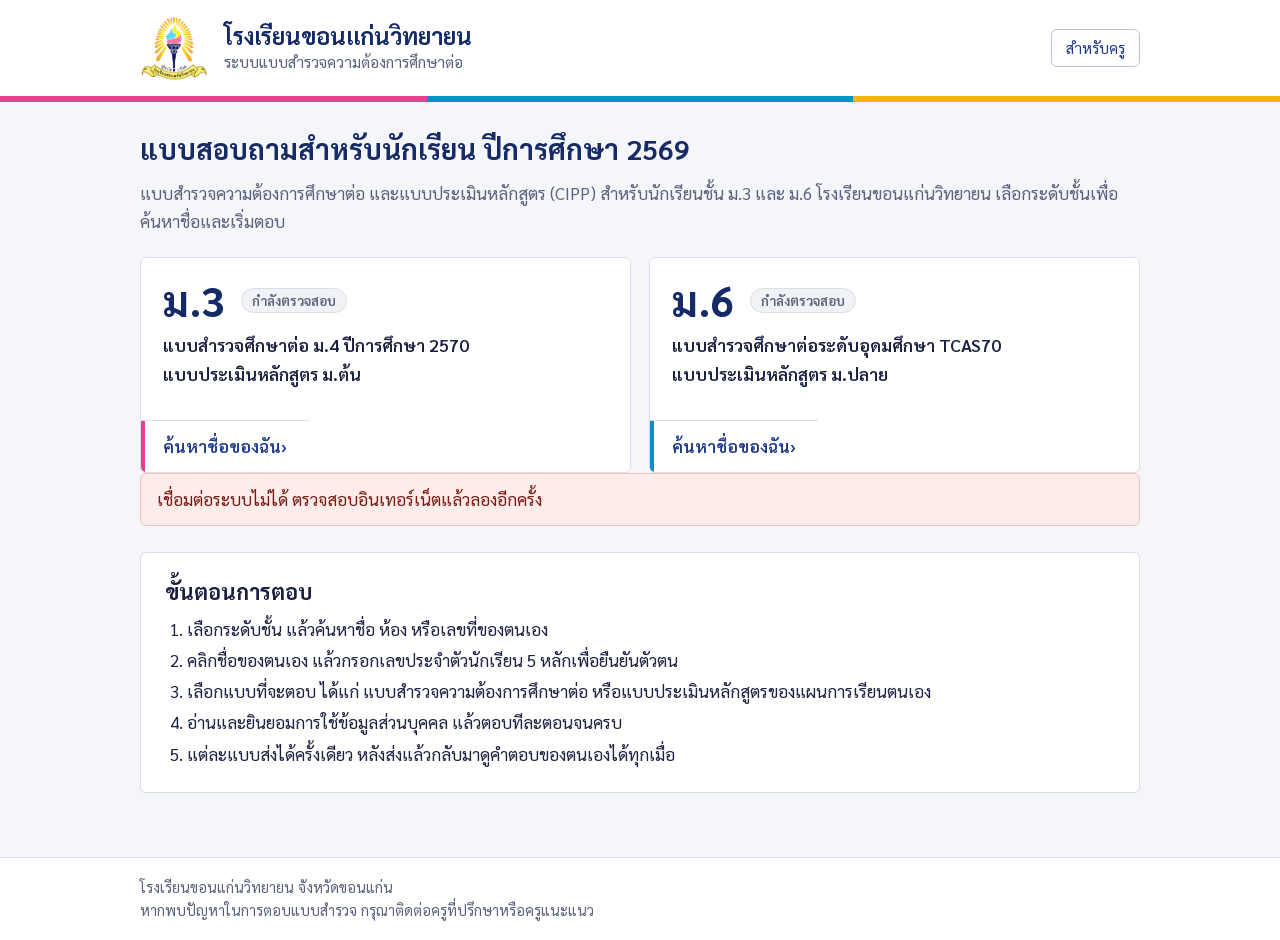
<file: index.html>
<!DOCTYPE html>
<html lang="th">
<head>
<meta charset="utf-8">
<meta name="viewport" content="width=device-width, initial-scale=1">
<title>แบบสำรวจความต้องการศึกษาต่อ | โรงเรียนขอนแก่นวิทยายน</title>
<meta name="description" content="ระบบแบบสำรวจความต้องการศึกษาต่อของนักเรียนชั้น ม.3 และ ม.6 โรงเรียนขอนแก่นวิทยายน">
<link rel="icon" href="assets/favicon.png">
<link rel="preload" href="fonts/sarabun-thai-400-normal.woff2" as="font" type="font/woff2" crossorigin>
<link rel="stylesheet" href="css/style.css">
</head>
<body>
<header class="masthead">
  <div class="masthead-inner">
    <img src="assets/logo.png" alt="ตราโรงเรียนขอนแก่นวิทยายน">
    <div>
      <div class="school">โรงเรียนขอนแก่นวิทยายน</div>
      <div class="system">ระบบแบบสำรวจความต้องการศึกษาต่อ</div>
    </div>
    <div class="spacer"></div>
    <a class="top-link" href="admin.html">สำหรับครู</a>
  </div>
  <div class="flame" aria-hidden="true"><span></span><span></span><span></span></div>
</header>
<div id="app-chrome"></div>
<main id="view" tabindex="-1"></main>
<footer class="footer"><div class="footer-inner">โรงเรียนขอนแก่นวิทยายน จังหวัดขอนแก่น<br>หากพบปัญหาในการตอบแบบสำรวจ กรุณาติดต่อครูที่ปรึกษาหรือครูแนะแนว</div></footer>
<script src="vendor/chart.umd.min.js"></script>
<script src="js/config.js"></script>
<script src="js/schema.js"></script>
<script src="js/ui.js"></script>
<script src="js/mock.js"></script>
<script src="js/api.js"></script>
<script src="js/charts.js"></script>
<script src="js/render.js"></script>
<script src="js/cipp-data.js"></script>
<script src="js/cipp.js"></script>
<script src="js/pareto.js"></script>
<script src="js/student.js"></script>
</body>
</html>
</file>
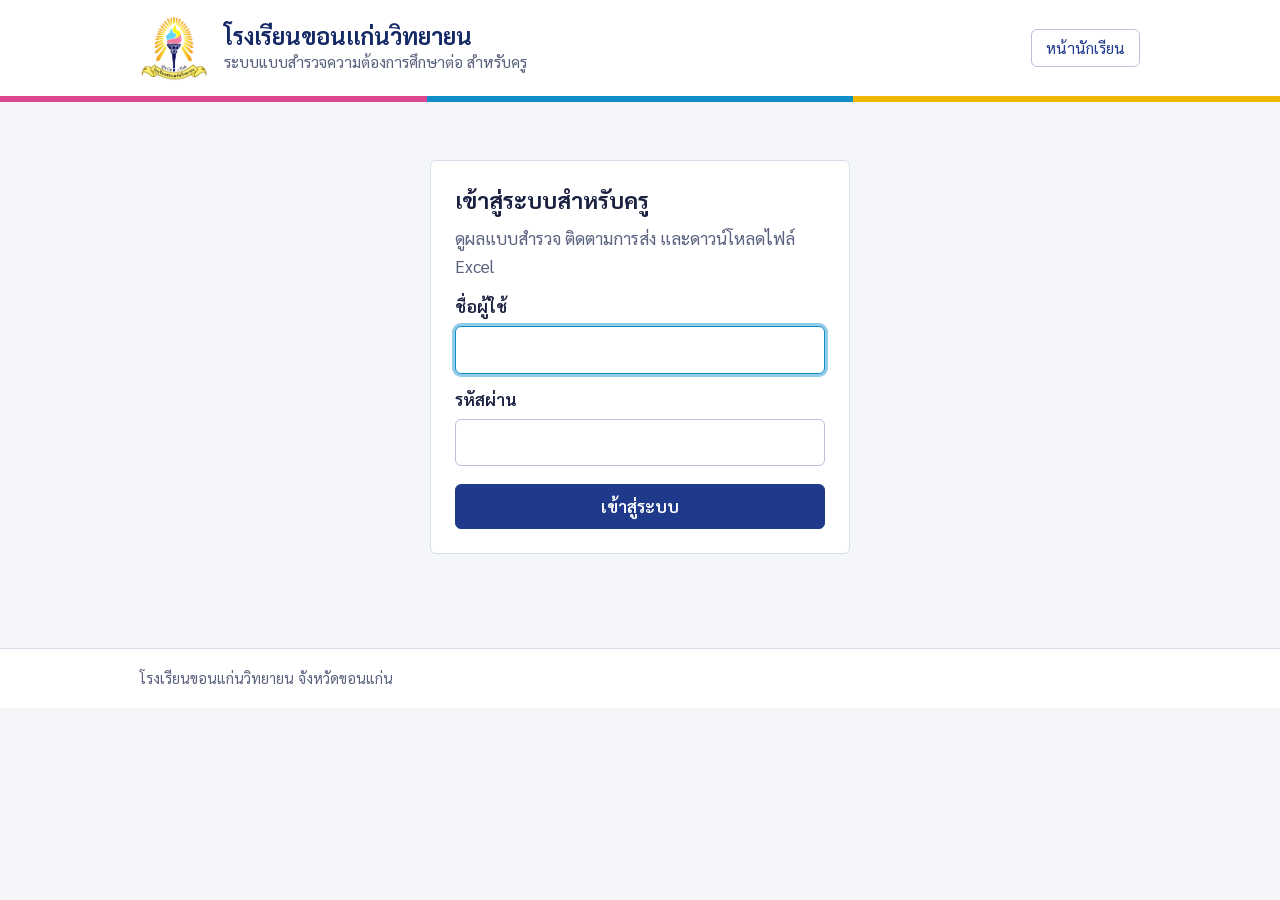
<file: admin.html>
<!DOCTYPE html>
<html lang="th">
<head>
<meta charset="utf-8">
<meta name="viewport" content="width=device-width, initial-scale=1">
<meta name="robots" content="noindex, nofollow">
<title>ระบบแอดมิน | แบบสำรวจความต้องการศึกษาต่อ โรงเรียนขอนแก่นวิทยายน</title>
<link rel="icon" href="assets/favicon.png">
<link rel="preload" href="fonts/sarabun-thai-400-normal.woff2" as="font" type="font/woff2" crossorigin>
<link rel="stylesheet" href="css/style.css">
</head>
<body>
<header class="masthead">
  <div class="masthead-inner">
    <img src="assets/logo.png" alt="ตราโรงเรียนขอนแก่นวิทยายน">
    <div>
      <div class="school">โรงเรียนขอนแก่นวิทยายน</div>
      <div class="system">ระบบแบบสำรวจความต้องการศึกษาต่อ สำหรับครู</div>
    </div>
    <div class="spacer"></div>
    <a class="top-link" href="index.html">หน้านักเรียน</a>
  </div>
  <div class="flame" aria-hidden="true"><span></span><span></span><span></span></div>
</header>
<div class="subbar" id="subbar" hidden></div>
<div id="app-chrome"></div>
<main id="view" tabindex="-1"></main>
<footer class="footer"><div class="footer-inner">โรงเรียนขอนแก่นวิทยายน จังหวัดขอนแก่น</div></footer>
<script src="vendor/chart.umd.min.js"></script>
<script src="vendor/xlsx.full.min.js"></script>
<script src="js/config.js"></script>
<script src="js/schema.js"></script>
<script src="js/ui.js"></script>
<script src="js/mock.js"></script>
<script src="js/api.js"></script>
<script src="js/charts.js"></script>
<script src="js/render.js"></script>
<script src="js/cipp-data.js"></script>
<script src="js/cipp.js"></script>
<script src="js/export.js"></script>
<script src="js/cipp-admin.js"></script>
<script src="js/admin.js"></script>
</body>
</html>
</file>
<file: css/style.css>
@font-face { font-family: 'Sarabun'; font-weight: 400; font-display: swap; src: url('../fonts/sarabun-thai-400-normal.woff2') format('woff2'); unicode-range: U+0E01-0E5B, U+200C-200D, U+25CC; }
@font-face { font-family: 'Sarabun'; font-weight: 400; font-display: swap; src: url('../fonts/sarabun-latin-400-normal.woff2') format('woff2'); unicode-range: U+0000-00FF, U+0131, U+0152-0153, U+02BB-02BC, U+02C6, U+02DA, U+02DC, U+2000-206F, U+2190-21FF, U+2212, U+2215; }
@font-face { font-family: 'Sarabun'; font-weight: 500; font-display: swap; src: url('../fonts/sarabun-thai-500-normal.woff2') format('woff2'); unicode-range: U+0E01-0E5B, U+200C-200D, U+25CC; }
@font-face { font-family: 'Sarabun'; font-weight: 500; font-display: swap; src: url('../fonts/sarabun-latin-500-normal.woff2') format('woff2'); unicode-range: U+0000-00FF, U+2000-206F, U+2190-21FF, U+2212; }
@font-face { font-family: 'Sarabun'; font-weight: 600; font-display: swap; src: url('../fonts/sarabun-thai-600-normal.woff2') format('woff2'); unicode-range: U+0E01-0E5B, U+200C-200D, U+25CC; }
@font-face { font-family: 'Sarabun'; font-weight: 600; font-display: swap; src: url('../fonts/sarabun-latin-600-normal.woff2') format('woff2'); unicode-range: U+0000-00FF, U+2000-206F, U+2190-21FF, U+2212; }
@font-face { font-family: 'Sarabun'; font-weight: 700; font-display: swap; src: url('../fonts/sarabun-thai-700-normal.woff2') format('woff2'); unicode-range: U+0E01-0E5B, U+200C-200D, U+25CC; }
@font-face { font-family: 'Sarabun'; font-weight: 700; font-display: swap; src: url('../fonts/sarabun-latin-700-normal.woff2') format('woff2'); unicode-range: U+0000-00FF, U+2000-206F, U+2190-21FF, U+2212; }

:root {
  --ink: #1b2140;
  --muted: #59617d;
  --navy: #1f3a8a;
  --navy-deep: #152a66;
  --navy-tint: #e9eefb;
  --pink: #d9488f;
  --pink-tint: #fcebf3;
  --sky: #0e8fc7;
  --sky-tint: #e5f4fb;
  --yellow: #f2b705;
  --yellow-tint: #fff6d6;
  --paper: #ffffff;
  --page: #f4f6fa;
  --line: #d8deea;
  --line-strong: #b9c2d6;
  --danger: #b42318;
  --danger-tint: #fdecea;
  --ok: #157f3b;
  --ok-tint: #e6f4ea;
  --radius: 6px;
  --focus: 0 0 0 3px rgba(14, 143, 199, .45);
  --wrap: 1040px;
}
* { box-sizing: border-box; }
html { -webkit-text-size-adjust: 100%; }
body {
  margin: 0; font-family: 'Sarabun', 'Leelawadee UI', 'Tahoma', sans-serif; font-size: 17px; line-height: 1.6;
  color: var(--ink); background: var(--page);
}
h1, h2, h3, h4 { line-height: 1.3; margin: 0 0 .5em; font-weight: 700; }
h1 { font-size: 1.75rem; }
h2 { font-size: 1.35rem; }
h3 { font-size: 1.1rem; }
p { margin: 0 0 .8em; }
a { color: var(--navy); }
button, input, select, textarea { font: inherit; color: inherit; }
:focus-visible { outline: none; box-shadow: var(--focus); }
.sr-only { position: absolute; width: 1px; height: 1px; overflow: hidden; clip: rect(0 0 0 0); white-space: nowrap; }
[hidden] { display: none !important; }

/* ---------- ส่วนหัวแบบทางการ ---------- */
.masthead { background: var(--paper); }
.masthead-inner { max-width: var(--wrap); margin: 0 auto; padding: 14px 20px; display: flex; align-items: center; gap: 16px; }
.masthead img { width: 68px; height: 68px; object-fit: contain; flex: none; }
.masthead .school { font-size: 1.45rem; font-weight: 700; color: var(--navy-deep); line-height: 1.2; }
.masthead .system { color: var(--muted); font-size: .98rem; }
.masthead .spacer { flex: 1; }
.masthead .top-link { font-size: .95rem; text-decoration: none; color: var(--navy); border: 1px solid var(--line-strong); border-radius: var(--radius); padding: 6px 14px; white-space: nowrap; }
.masthead .top-link:hover { background: var(--navy-tint); }
/* แถบสามสีจากเปลวคบเพลิงในตราโรงเรียน */
.flame { display: grid; grid-template-columns: 1fr 1fr 1fr; height: 6px; }
.flame span:nth-child(1) { background: var(--pink); }
.flame span:nth-child(2) { background: var(--sky); }
.flame span:nth-child(3) { background: var(--yellow); }
.subbar { background: var(--navy-deep); color: #fff; font-size: .92rem; }
.subbar-inner { max-width: var(--wrap); margin: 0 auto; padding: 7px 20px; display: flex; gap: 12px; flex-wrap: wrap; align-items: center; }
.subbar a { color: #fff; }
.subbar .grow { flex: 1; }

main { max-width: var(--wrap); margin: 0 auto; padding: 28px 20px 64px; }
.footer { border-top: 1px solid var(--line); background: var(--paper); color: var(--muted); font-size: .9rem; }
.footer-inner { max-width: var(--wrap); margin: 0 auto; padding: 18px 20px; }

.demo-banner { background: var(--yellow-tint); border-bottom: 1px solid #ecd27a; color: #5b4500; font-size: .92rem; }
.demo-banner div { max-width: var(--wrap); margin: 0 auto; padding: 8px 20px; }

/* ---------- องค์ประกอบพื้นฐาน ---------- */
.panel { background: var(--paper); border: 1px solid var(--line); border-radius: var(--radius); padding: 24px; }
.panel + .panel { margin-top: 18px; }
.panel-title { display: flex; align-items: baseline; gap: 12px; flex-wrap: wrap; border-bottom: 1px solid var(--line); padding-bottom: 12px; margin-bottom: 18px; }
.panel-title h2, .panel-title h3 { margin: 0; }
.muted { color: var(--muted); }
.small { font-size: .9rem; }
.stack > * + * { margin-top: 14px; }
.row { display: flex; gap: 12px; flex-wrap: wrap; align-items: center; }
.row .grow { flex: 1; }

.btn { display: inline-flex; align-items: center; justify-content: center; gap: 8px; min-height: 44px; padding: 8px 20px; border-radius: var(--radius); border: 1px solid var(--navy); background: var(--navy); color: #fff; font-weight: 600; cursor: pointer; text-decoration: none; }
.btn:hover { background: var(--navy-deep); }
.btn.secondary { background: var(--paper); color: var(--navy); border-color: var(--line-strong); }
.btn.secondary:hover { background: var(--navy-tint); }
.btn.danger { background: var(--paper); color: var(--danger); border-color: #e5b4ae; }
.btn.danger:hover { background: var(--danger-tint); }
.btn.danger-solid { background: var(--danger); border-color: var(--danger); color: #fff; }
.btn.small { min-height: 34px; padding: 4px 12px; font-size: .9rem; }
.btn:disabled { opacity: .55; cursor: not-allowed; }

label.field { display: block; font-weight: 600; margin-bottom: 6px; }
.input, select.input, textarea.input { width: 100%; min-height: 46px; padding: 9px 12px; border: 1px solid var(--line-strong); border-radius: var(--radius); background: #fff; }
textarea.input { min-height: 110px; resize: vertical; }
.input:focus { border-color: var(--sky); outline: none; box-shadow: var(--focus); }
.input.code { letter-spacing: .3em; font-size: 1.4rem; text-align: center; font-variant-numeric: tabular-nums; }

.badge { display: inline-block; padding: 1px 10px; border-radius: 999px; font-size: .85rem; font-weight: 600; border: 1px solid transparent; white-space: nowrap; }
.badge.ok { background: var(--ok-tint); color: var(--ok); border-color: #b8dfc4; }
.badge.wait { background: #f1f2f6; color: var(--muted); border-color: var(--line); }
.badge.closed { background: var(--danger-tint); color: var(--danger); border-color: #f2c3be; }
.badge.open { background: var(--ok-tint); color: var(--ok); border-color: #b8dfc4; }

.alert { border-radius: var(--radius); padding: 12px 16px; border: 1px solid var(--line); background: var(--navy-tint); }
.alert.error { background: var(--danger-tint); border-color: #f2c3be; color: #7a1a12; }
.alert.success { background: var(--ok-tint); border-color: #b8dfc4; color: #0f5a2a; }
.alert.warn { background: var(--yellow-tint); border-color: #ecd27a; color: #5b4500; }

/* ---------- หน้าแรก ---------- */
.home-head { margin-bottom: 22px; }
.home-head h1 { color: var(--navy-deep); }
.levels { display: grid; grid-template-columns: repeat(auto-fit, minmax(290px, 1fr)); gap: 18px; }
.level-card { display: flex; flex-direction: column; gap: 10px; text-align: left; background: var(--paper); border: 1px solid var(--line); border-radius: var(--radius); padding: 0; cursor: pointer; overflow: hidden; }
.level-card:hover { border-color: var(--navy); }
.level-card .lc-top { display: flex; align-items: center; gap: 16px; padding: 22px 22px 0; }
.level-card .lc-grade { font-size: 2.6rem; font-weight: 700; color: var(--navy-deep); line-height: 1; letter-spacing: -.01em; }
.level-card .lc-body { padding: 0 22px 22px; }
.level-card .lc-title { font-weight: 600; font-size: 1.1rem; }
.level-card .lc-foot { border-top: 1px solid var(--line); padding: 12px 22px; display: flex; justify-content: space-between; align-items: center; color: var(--navy); font-weight: 600; }
.level-card[data-level="3"] .lc-foot { box-shadow: inset 4px 0 0 var(--pink); }
.level-card[data-level="6"] .lc-foot { box-shadow: inset 4px 0 0 var(--sky); }
.steps-how { margin-top: 26px; }
.steps-how ol { margin: 0; padding-left: 1.3em; }
.steps-how li + li { margin-top: 4px; }

/* ---------- ค้นหาชื่อ ---------- */
.search-bar { display: grid; grid-template-columns: 1fr 180px; gap: 12px; }
.result-table { width: 100%; border-collapse: collapse; margin-top: 16px; }
.result-table th { text-align: left; font-size: .9rem; color: var(--muted); font-weight: 600; border-bottom: 1px solid var(--line); padding: 8px 10px; }
.result-table td { border-bottom: 1px solid var(--line); padding: 0; }
.result-table tr.pick { cursor: pointer; }
.result-table tr.pick:hover td { background: var(--navy-tint); }
.result-table td > button { all: unset; display: block; width: 100%; padding: 11px 10px; cursor: pointer; box-sizing: border-box; }
.result-table td > button:focus-visible { box-shadow: inset var(--focus); }
.result-table .num { width: 90px; font-variant-numeric: tabular-nums; }

/* ---------- กล่องโต้ตอบ ---------- */
.overlay { position: fixed; inset: 0; background: rgba(15, 22, 50, .55); display: flex; align-items: center; justify-content: center; padding: 16px; z-index: 50; }
.dialog { background: var(--paper); border-radius: var(--radius); width: min(520px, 100%); max-height: calc(100vh - 32px); overflow: auto; border-top: 6px solid var(--navy); }
.dialog.wide { width: min(980px, 100%); }
.dialog-head { padding: 18px 22px 8px; display: flex; gap: 12px; align-items: flex-start; }
.dialog-head h2 { margin: 0; flex: 1; font-size: 1.25rem; }
.dialog-body { padding: 8px 22px 18px; }
.dialog-foot { padding: 14px 22px; border-top: 1px solid var(--line); display: flex; gap: 10px; justify-content: flex-end; flex-wrap: wrap; }
.x-btn { all: unset; cursor: pointer; width: 36px; height: 36px; display: grid; place-items: center; border-radius: var(--radius); font-size: 1.4rem; color: var(--muted); }
.x-btn:hover { background: var(--page); }
.x-btn:focus-visible { box-shadow: var(--focus); }
.who { background: var(--page); border-radius: var(--radius); padding: 12px 14px; margin-bottom: 14px; }
.who b { display: block; font-size: 1.15rem; }

.toast { position: fixed; left: 50%; bottom: 24px; transform: translateX(-50%); background: var(--ink); color: #fff; padding: 10px 18px; border-radius: var(--radius); z-index: 60; max-width: calc(100% - 32px); }

.spinner { display: inline-block; width: 18px; height: 18px; border: 2px solid currentColor; border-right-color: transparent; border-radius: 50%; animation: spin .8s linear infinite; vertical-align: -3px; }
@keyframes spin { to { transform: rotate(360deg); } }
.loading-block { padding: 40px; text-align: center; color: var(--muted); }

/* ---------- แบบสำรวจ ---------- */
.survey-head { margin-bottom: 18px; }
.survey-head .doc-title { font-size: 1.35rem; font-weight: 700; color: var(--navy-deep); margin: 0; }
.survey-head .doc-sub { color: var(--muted); }
.stepper { display: flex; gap: 6px; list-style: none; padding: 0; margin: 0 0 18px; overflow-x: auto; }
.stepper li { flex: 1; min-width: 74px; }
.stepper .bar { height: 5px; border-radius: 3px; background: var(--line); }
.stepper .lbl { font-size: .82rem; color: var(--muted); margin-top: 4px; white-space: nowrap; }
.stepper li.done .bar { background: var(--sky); }
.stepper li.current .bar { background: var(--navy); }
.stepper li.current .lbl { color: var(--navy-deep); font-weight: 700; }
.stepper li.skip .lbl { text-decoration: line-through; }

.section-title { display: flex; gap: 14px; align-items: baseline; border-bottom: 2px solid var(--navy); padding-bottom: 10px; margin-bottom: 6px; }
.section-title .part { color: var(--navy); font-weight: 700; white-space: nowrap; }
.section-title h2 { margin: 0; font-size: 1.25rem; }

.q { padding: 20px 0; border-bottom: 1px solid var(--line); }
.q:last-child { border-bottom: 0; }
.q-pre { background: var(--page); border-left: 4px solid var(--yellow); padding: 8px 12px; margin-bottom: 14px; font-weight: 600; }
.q-label { display: flex; gap: 10px; font-weight: 600; font-size: 1.05rem; }
.q-label .no { color: var(--navy); min-width: 2.6em; }
.q-hint { color: var(--muted); font-size: .93rem; margin: 2px 0 10px 0; padding-left: calc(2.6em + 10px); }
.q-note { font-size: .93rem; padding-left: calc(2.6em + 10px); color: var(--muted); }
.q-body { padding-left: calc(2.6em + 10px); }
.q-error { color: var(--danger); font-size: .93rem; margin-top: 8px; font-weight: 600; }
.q.has-error .q-body { border-left: 3px solid var(--danger); padding-left: calc(2.6em + 7px); }
.opt-group { font-size: .85rem; font-weight: 700; color: var(--muted); margin: 14px 0 6px; }
.opt-group:first-child { margin-top: 0; }

.choice { display: flex; gap: 12px; align-items: flex-start; padding: 10px 12px; border: 1px solid var(--line); border-radius: var(--radius); cursor: pointer; background: #fff; }
.choice + .choice { margin-top: 8px; }
.choice:hover { border-color: var(--line-strong); }
.choice input { width: 20px; height: 20px; margin: 3px 0 0; accent-color: var(--navy); flex: none; }
.choice.checked { border-color: var(--navy); background: var(--navy-tint); }
.choice .desc { display: block; color: var(--muted); font-size: .9rem; }
.choice-extra { margin: 8px 0 0 44px; }

.rank-row { display: grid; grid-template-columns: 1fr auto; gap: 12px; align-items: center; padding: 8px 10px; border: 1px solid var(--line); border-radius: var(--radius); background: #fff; }
.rank-row + .rank-row { margin-top: 6px; }
.rank-row.ranked { border-color: var(--navy); background: var(--navy-tint); }
.rank-btns { display: flex; gap: 6px; }
.rank-btns button { width: 46px; height: 38px; border: 1px solid var(--line-strong); background: #fff; border-radius: var(--radius); cursor: pointer; font-weight: 600; font-size: .9rem; }
.rank-btns button[aria-pressed="true"] { background: var(--navy); border-color: var(--navy); color: #fff; }
.rank-summary { display: grid; grid-template-columns: repeat(3, 1fr); gap: 8px; margin-bottom: 12px; }
.rank-summary div { border: 1px dashed var(--line-strong); border-radius: var(--radius); padding: 8px 10px; font-size: .92rem; min-height: 62px; }
.rank-summary div b { display: block; color: var(--navy); font-size: .82rem; }
.rank-summary div.filled { border-style: solid; border-color: var(--navy); background: var(--navy-tint); }

.likert { width: 100%; border-collapse: collapse; }
.likert th { font-size: .82rem; font-weight: 600; color: var(--muted); padding: 6px 4px; text-align: center; vertical-align: bottom; border-bottom: 1px solid var(--line); }
.likert th.item-h { text-align: left; }
.likert td { border-bottom: 1px solid var(--line); padding: 8px 4px; }
.likert td.item { padding-right: 12px; }
.likert td.item .n { color: var(--navy); font-weight: 600; margin-right: 6px; }
.likert td.cell { text-align: center; width: 64px; }
.likert tr.group td { font-weight: 700; font-size: .88rem; color: var(--muted); background: var(--page); padding: 6px 8px; }
.likert tr.missing td.item { color: var(--danger); }
.scale-btn { width: 44px; height: 40px; border-radius: var(--radius); border: 1px solid var(--line-strong); background: #fff; cursor: pointer; font-weight: 600; }
.scale-btn[aria-checked="true"] { background: var(--navy); border-color: var(--navy); color: #fff; }

.nav-row { display: flex; gap: 12px; justify-content: space-between; margin-top: 22px; flex-wrap: wrap; }

.consent { border: 1px solid var(--line); border-radius: var(--radius); padding: 16px 18px; background: var(--page); max-height: 360px; overflow: auto; }
.consent h3 { margin-top: 4px; }
.consent ul { margin: 0 0 .6em; padding-left: 1.2em; }

/* ---------- ดูคำตอบ / ผล ---------- */
.answers dl { margin: 0; }
.answers .a-sec { font-weight: 700; color: var(--navy-deep); border-bottom: 2px solid var(--navy); padding: 16px 0 6px; }
.answers .a-row { display: grid; grid-template-columns: minmax(200px, 42%) 1fr; gap: 14px; padding: 9px 0; border-bottom: 1px solid var(--line); }
.answers dt { color: var(--muted); }
.answers dt .no { color: var(--navy); font-weight: 600; margin-right: 4px; }
.answers dd { margin: 0; white-space: pre-line; }
.answers .skipped { color: var(--muted); font-style: italic; }

.riasec-wrap { display: grid; grid-template-columns: minmax(260px, 380px) 1fr; gap: 24px; align-items: start; }
.riasec-code { font-size: 2.4rem; font-weight: 700; letter-spacing: .12em; color: var(--navy-deep); line-height: 1; }
.type-card { border: 1px solid var(--line); border-radius: var(--radius); padding: 12px 14px; display: grid; grid-template-columns: 46px 1fr auto; gap: 12px; align-items: center; }
.type-card + .type-card { margin-top: 8px; }
.type-card .letter { width: 46px; height: 46px; display: grid; place-items: center; border-radius: var(--radius); background: var(--navy); color: #fff; font-size: 1.4rem; font-weight: 700; }
.type-card.rank-2 .letter { background: var(--sky); }
.type-card.rank-3 .letter { background: var(--pink); }
.type-card .score { font-variant-numeric: tabular-nums; font-weight: 700; }
.type-card .sub { color: var(--muted); font-size: .92rem; }

.tabs { display: flex; gap: 4px; border-bottom: 1px solid var(--line); margin-bottom: 18px; flex-wrap: wrap; }
.tabs button { background: none; border: 0; border-bottom: 3px solid transparent; padding: 10px 14px; cursor: pointer; font-weight: 600; color: var(--muted); }
.tabs button[aria-selected="true"] { color: var(--navy-deep); border-bottom-color: var(--navy); }

/* ---------- แอดมิน ---------- */
.login-box { max-width: 420px; margin: 30px auto; }
.toolbar { display: flex; gap: 12px; flex-wrap: wrap; align-items: end; margin-bottom: 18px; }
.toolbar .fieldset { display: flex; flex-direction: column; gap: 4px; }
.toolbar .fieldset span { font-size: .85rem; color: var(--muted); font-weight: 600; }
.seg { display: inline-flex; border: 1px solid var(--line-strong); border-radius: var(--radius); overflow: hidden; background: #fff; }
.seg button { border: 0; background: none; padding: 9px 16px; cursor: pointer; font-weight: 600; min-height: 44px; }
.seg button + button { border-left: 1px solid var(--line-strong); }
.seg button[aria-pressed="true"] { background: var(--navy); color: #fff; }

.tiles { display: grid; grid-template-columns: repeat(auto-fit, minmax(180px, 1fr)); gap: 14px; margin-bottom: 18px; }
.tile { background: var(--paper); border: 1px solid var(--line); border-radius: var(--radius); padding: 14px 16px; }
.tile .t-label { color: var(--muted); font-size: .92rem; }
.tile .t-value { font-size: 1.9rem; font-weight: 700; font-variant-numeric: tabular-nums; line-height: 1.2; }
.tile .t-sub { font-size: .88rem; color: var(--muted); }

.switch-row { display: flex; gap: 16px; align-items: center; justify-content: space-between; padding: 12px 0; border-bottom: 1px solid var(--line); flex-wrap: wrap; }
.switch-row:last-child { border-bottom: 0; }

.data-table { width: 100%; border-collapse: collapse; font-size: .95rem; }
.data-table th { text-align: left; color: var(--muted); font-weight: 600; font-size: .86rem; padding: 8px; border-bottom: 1px solid var(--line-strong); background: var(--page); position: sticky; top: 0; }
.data-table td { padding: 8px; border-bottom: 1px solid var(--line); vertical-align: middle; }
.data-table td.n, .data-table th.n { text-align: right; font-variant-numeric: tabular-nums; }
.data-table tr.clickable { cursor: pointer; }
.data-table tr.clickable:hover td { background: var(--navy-tint); }
.table-scroll { overflow: auto; max-height: 640px; border: 1px solid var(--line); border-radius: var(--radius); }
.progress { height: 8px; background: #e7eaf2; border-radius: 4px; min-width: 90px; overflow: hidden; }
.progress span { display: block; height: 100%; background: var(--navy); border-radius: 4px; }
.actions { display: flex; gap: 6px; flex-wrap: wrap; }

.chart-card { background: var(--paper); border: 1px solid var(--line); border-radius: var(--radius); padding: 18px 20px; }
.chart-card + .chart-card { margin-top: 16px; }
.chart-card h3 { font-size: 1.02rem; margin-bottom: 2px; }
.chart-card h3 .no { color: var(--navy); margin-right: 6px; }
.chart-card .meta { color: var(--muted); font-size: .88rem; margin-bottom: 10px; }
.chart-box { position: relative; width: 100%; }
.legend { display: flex; gap: 16px; flex-wrap: wrap; font-size: .88rem; color: var(--muted); margin-bottom: 8px; }
.legend i { display: inline-block; width: 12px; height: 12px; border-radius: 3px; margin-right: 6px; vertical-align: -1px; }
.mean-table td.interp { white-space: nowrap; }
.chart-section-title { margin: 26px 0 12px; color: var(--navy-deep); border-bottom: 2px solid var(--navy); padding-bottom: 6px; }
.chart-section-title:first-child { margin-top: 0; }
.text-answers { max-height: 300px; overflow: auto; border: 1px solid var(--line); border-radius: var(--radius); }
.text-answers div { padding: 8px 12px; border-bottom: 1px solid var(--line); }
.text-answers div:last-child { border-bottom: 0; }
.text-answers small { color: var(--muted); display: block; }
.grid-2 { display: grid; grid-template-columns: 1fr 1fr; gap: 16px; }
.grid-2 > .chart-card + .chart-card { margin-top: 0; }

@media (max-width: 760px) {
  body { font-size: 16px; }
  .masthead img { width: 54px; height: 54px; }
  .masthead .school { font-size: 1.15rem; }
  .masthead .system { font-size: .85rem; }
  .masthead .top-link { padding: 5px 10px; font-size: .85rem; }
  main { padding: 20px 14px 48px; }
  .panel { padding: 18px 16px; }
  .search-bar { grid-template-columns: 1fr; }
  .q-hint, .q-note, .q-body { padding-left: 0; }
  .q.has-error .q-body { padding-left: 8px; }
  .likert thead { display: none; }
  .likert, .likert tbody, .likert tr, .likert td { display: block; width: 100%; }
  .likert tr { border-bottom: 1px solid var(--line); padding: 10px 0; }
  .likert td { border: 0; padding: 2px 0; }
  .likert td.cell { display: inline-block; width: 20%; text-align: center; }
  .likert td.cell .scale-btn { width: 100%; max-width: 58px; }
  .likert td.cell .cap { display: block; font-size: .72rem; color: var(--muted); }
  .rank-row { grid-template-columns: 1fr; }
  .rank-summary { grid-template-columns: 1fr; }
  .answers .a-row { grid-template-columns: 1fr; gap: 2px; }
  .riasec-wrap { grid-template-columns: 1fr; }
  .grid-2 { grid-template-columns: 1fr; }
  .choice-extra { margin-left: 0; }
}
@media (min-width: 761px) { .likert td.cell .cap { display: none; } }
@media (prefers-reduced-motion: reduce) { .spinner { animation-duration: 2s; } }
@media print {
  .masthead .top-link, .subbar, .nav-row, .tabs, .no-print, .demo-banner, .footer { display: none !important; }
  body { background: #fff; }
  .panel { border: 0; padding: 0; }
}
/* หัวข้อที่ได้รับโฟกัสจากการเปลี่ยนหน้า ไม่ต้องแสดงกรอบ */
h1[tabindex="-1"]:focus, h2[tabindex="-1"]:focus, main:focus { box-shadow: none; outline: none; }
@media (max-width: 760px) {
  .masthead .school { white-space: nowrap; font-size: 1.05rem; }
  .masthead-inner { gap: 10px; padding: 10px 14px; }
  .subbar .grow { display: none; }
  .subbar-inner { justify-content: flex-end; }
}
@media (max-width: 380px) { .masthead .system { display: none; } }
.hub-grid { display: grid; grid-template-columns: repeat(auto-fit, minmax(280px, 1fr)); gap: 16px; }
.hub-grid .panel + .panel { margin-top: 0; }
.diamond { color: #b7860b; }
.pass-y { color: var(--ok); font-weight: 700; }
.pass-n { color: var(--danger); font-weight: 700; }
.mode-switch { margin-bottom: 18px; }
.stats-charts { margin-top: 22px; }
.stats-card + .stats-card { margin-top: 16px; }
.pareto-box { position: relative; }
.pareto-box svg:focus-visible { box-shadow: var(--focus); border-radius: 4px; }
.pareto-tip { position: absolute; transform: translate(12px, -50%); background: var(--ink); color: #fff; border-radius: var(--radius); padding: 8px 10px; font-size: .85rem; pointer-events: none; min-width: 150px; max-width: 240px; z-index: 5; }
.pareto-tip.flip { transform: translate(calc(-100% - 12px), -50%); }
.pareto-tip b { display: block; margin-bottom: 4px; }
.pareto-tip div { display: flex; align-items: center; gap: 6px; }
.pareto-tip div span { margin-left: auto; font-variant-numeric: tabular-nums; font-weight: 700; }
.pareto-tip i { display: inline-block; width: 10px; height: 10px; border-radius: 2px; }
.pareto .legend { margin: 8px 0 0; }
.pareto-scroll { overflow-x: auto; -webkit-overflow-scrolling: touch; }
.pareto-hint { display: none; margin-top: 4px; }
@media (max-width: 760px) {
  .pareto-box { min-width: 620px; }
  .pareto-hint { display: block; }
}
</file>
